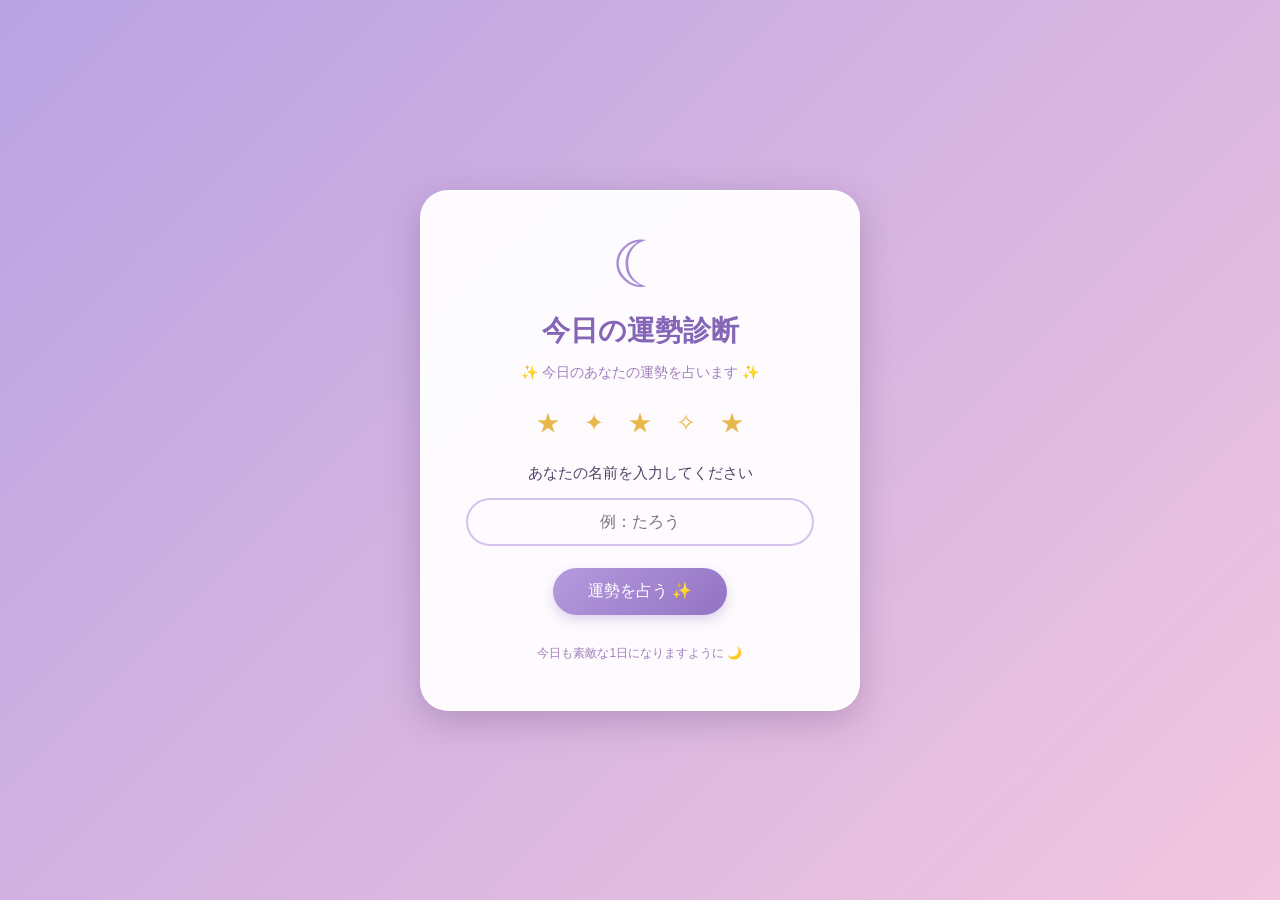
<file: index.html>
<!DOCTYPE html>
<html lang="ja">
<head>
  <meta charset="UTF-8">
  <meta name="viewport" content="width=device-width, initial-scale=1.0">
  <title>今日のあなたの運勢診断</title>
  <link rel="stylesheet" href="./style.css">
</head>
<body>

  <main class="container">
    <div class="moon">☾</div>

    <h1>今日の運勢診断</h1>
    <p class="subtitle">✨ 今日のあなたの運勢を占います ✨</p>

    <div class="stars">★　✦　★　✧　★</div>

    <p class="question">あなたの名前を入力してください</p>

    <input
      type="text"
      id="user-name"
      maxlength="20"
      placeholder="例：たろう"
    >

    <button id="assessment">運勢を占う ✨</button>

    <div id="result-area" aria-live="polite"></div>

    <p class="footer">今日も素敵な1日になりますように 🌙</p>
  </main>

  <script src="./script.js"></script>
</body>
</html>
</file>
<file: style.css>
* {
  box-sizing: border-box;
}

body {
  background: linear-gradient(135deg, #b9a3e3, #f2c6df);
  color: #514267;
  font-family: "Yu Gothic", sans-serif;
  text-align: center;
  min-height: 100vh;
  margin: 0;
  padding: 30px 15px;
  display: flex;
  justify-content: center;
  align-items: center;
}

.container {
  background: rgba(255, 255, 255, 0.94);
  width: 440px;
  max-width: 100%;
  padding: 35px 25px;
  border-radius: 28px;
  box-shadow: 0 10px 35px rgba(70, 40, 100, 0.25);
  border: 2px solid rgba(255, 255, 255, 0.8);
}

.moon {
  font-size: 65px;
  color: #a68bd4;
  margin-bottom: 5px;
}

h1 {
  color: #8565b5;
  font-size: 28px;
  margin: 10px 0;
}

.subtitle {
  color: #a17ebc;
  font-size: 14px;
}

.stars {
  color: #e9b84c;
  font-size: 24px;
  margin: 25px 0;
}

.question {
  font-size: 15px;
  margin-bottom: 15px;
}

input {
  width: 90%;
  padding: 13px;
  border: 2px solid #d6c3ed;
  border-radius: 25px;
  outline: none;
  font-size: 16px;
  text-align: center;
  color: #514267;
  background: #fffaff;
}

input:focus {
  border-color: #a68bd4;
  box-shadow: 0 0 8px #d6c3ed;
}

button {
  display: block;
  margin: 22px auto;
  padding: 13px 35px;
  background: linear-gradient(135deg, #b69add, #9273c4);
  color: white;
  border: none;
  border-radius: 30px;
  font-size: 16px;
  cursor: pointer;
  box-shadow: 0 5px 12px rgba(130, 95, 180, 0.25);
  transition: 0.3s;
}

button:hover {
  transform: translateY(-3px);
  box-shadow: 0 8px 16px rgba(130, 95, 180, 0.35);
}

#result-area {
  display: none;
  margin-top: 25px;
  padding: 20px 12px;
  background: linear-gradient(135deg, #faf3ff, #fff0f7);
  border: 1px solid #ead8f7;
  border-radius: 20px;
  line-height: 1.8;
  animation: appear 0.5s ease;
}

#result-area.show {
  display: block;
}

#result-area h2 {
  color: #8565b5;
  font-size: 23px;
}

#result-area p {
  font-size: 15px;
}

.footer {
  color: #a17ebc;
  font-size: 12px;
  margin-top: 30px;
}

@keyframes appear {
  from {
    opacity: 0;
    transform: translateY(10px);
  }
  to {
    opacity: 1;
    transform: translateY(0);
  }
}

@media (max-width: 480px) {
  .container {
    padding: 25px 15px;
  }

  h1 {
    font-size: 24px;
  }
}
</file>
